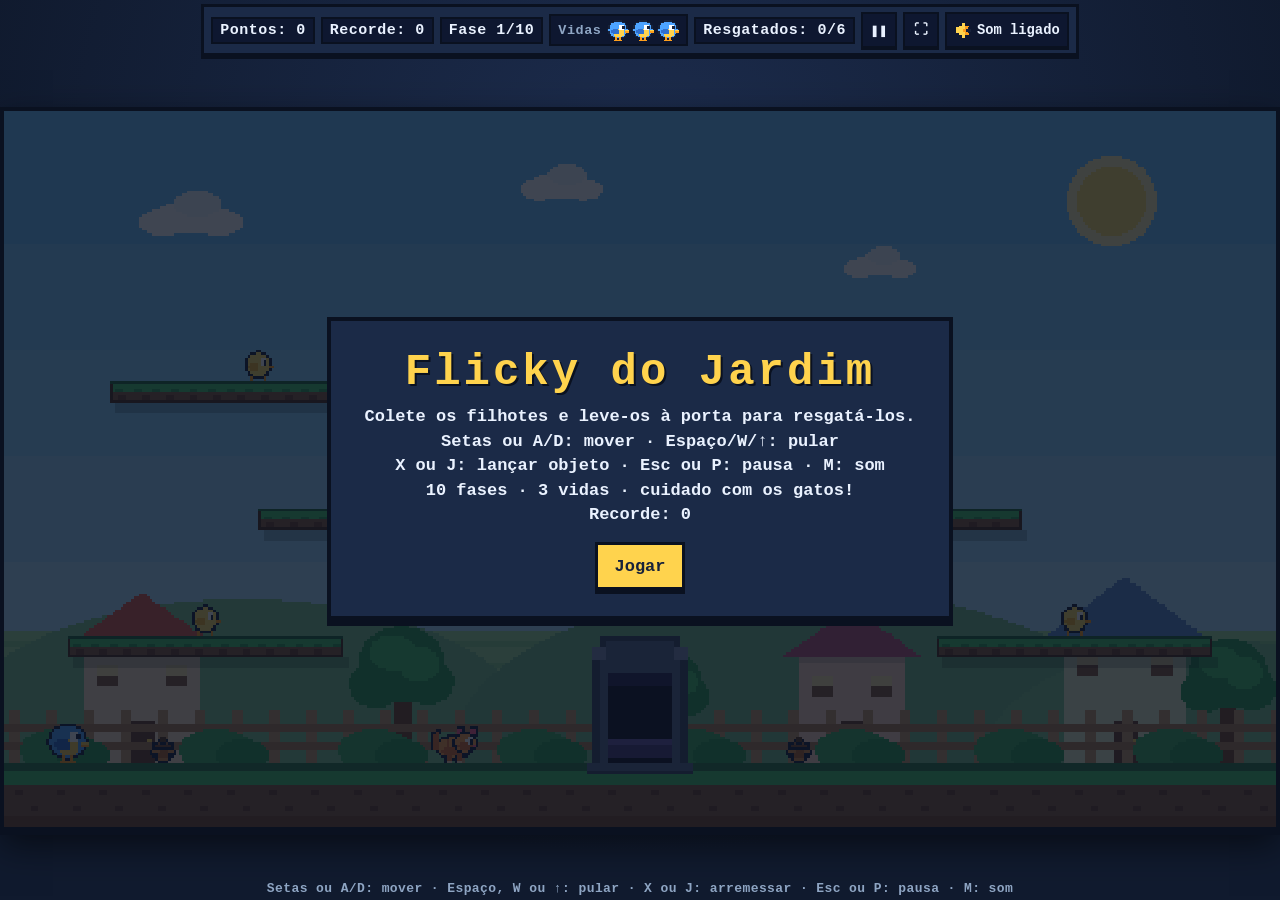
<file: index.html>
<!DOCTYPE html>
<html lang="pt-BR">
<head>
  <meta charset="utf-8">
  <meta name="viewport" content="width=device-width, initial-scale=1, viewport-fit=cover">
  <meta name="theme-color" content="#101a2e">
  <meta name="apple-mobile-web-app-capable" content="yes">
  <meta name="mobile-web-app-capable" content="yes">
  <title>Flicky do Jardim</title>
  <link rel="stylesheet" href="style.css">
</head>
<body>
  <header id="hud">
    <div id="score" class="hud-box">Pontos: 0</div>
    <div id="record" class="hud-box">Recorde: 0</div>
    <div id="phase" class="hud-box">Fase 1/10</div>
    <div class="hud-box lives">
      <span class="hud-label">Vidas</span>
      <span class="life-icons">
        <img id="life0" alt="vida" draggable="false">
        <img id="life1" alt="vida" draggable="false">
        <img id="life2" alt="vida" draggable="false">
      </span>
    </div>
    <div id="rescued" class="hud-box">Resgatados: 0/6</div>
    <div class="hud-actions">
      <button id="btnPause" class="hbtn" type="button" title="Pausar" aria-label="Pausar">&#10074;&#10074;</button>
      <button id="btnFull" class="hbtn hidden" type="button" title="Tela cheia" aria-label="Tela cheia">&#9974;</button>
      <button id="btnMute" class="hbtn" type="button" title="Desativar som" aria-label="Desativar som">
        <img id="muteIcon" alt="" draggable="false">
        <span id="muteLabel">Som ligado</span>
      </button>
    </div>
  </header>

  <div id="mid">
    <div id="stage">
      <canvas id="game" width="480" height="270"></canvas>

      <div id="overlay" class="hidden">
        <div class="panel">
          <h1 id="ovTitle">Pausa</h1>
          <p id="ovText"></p>
          <div class="panel-buttons">
            <button id="ovBtn1" type="button">Continuar</button>
            <button id="ovBtn2" type="button">Reiniciar</button>
          </div>
        </div>
      </div>
    </div>

    <div id="touch" class="touch-controls">
      <div class="pad pad-left">
        <button id="btnLeft" class="tbtn" type="button" aria-label="Mover para a esquerda">&#9664;</button>
        <button id="btnRight" class="tbtn" type="button" aria-label="Mover para a direita">&#9654;</button>
      </div>
      <div class="pad pad-right">
        <button id="btnThrow" class="tbtn tbtn-throw" type="button" aria-label="Lançar objeto">&#10148;</button>
        <button id="btnJump" class="tbtn" type="button" aria-label="Pular">&#9650;</button>
      </div>
    </div>
  </div>

  <p id="hint">
    Setas ou A/D: mover &middot; Espa&ccedil;o, W ou &uarr;: pular &middot; X ou J: arremessar
    &middot; Esc ou P: pausa &middot; M: som
  </p>

  <script src="js/sprites.js"></script>
  <script src="js/audio.js"></script>
  <script src="js/levels.js"></script>
  <script src="js/level.js"></script>
  <script src="js/game.js"></script>
</body>
</html>
</file>
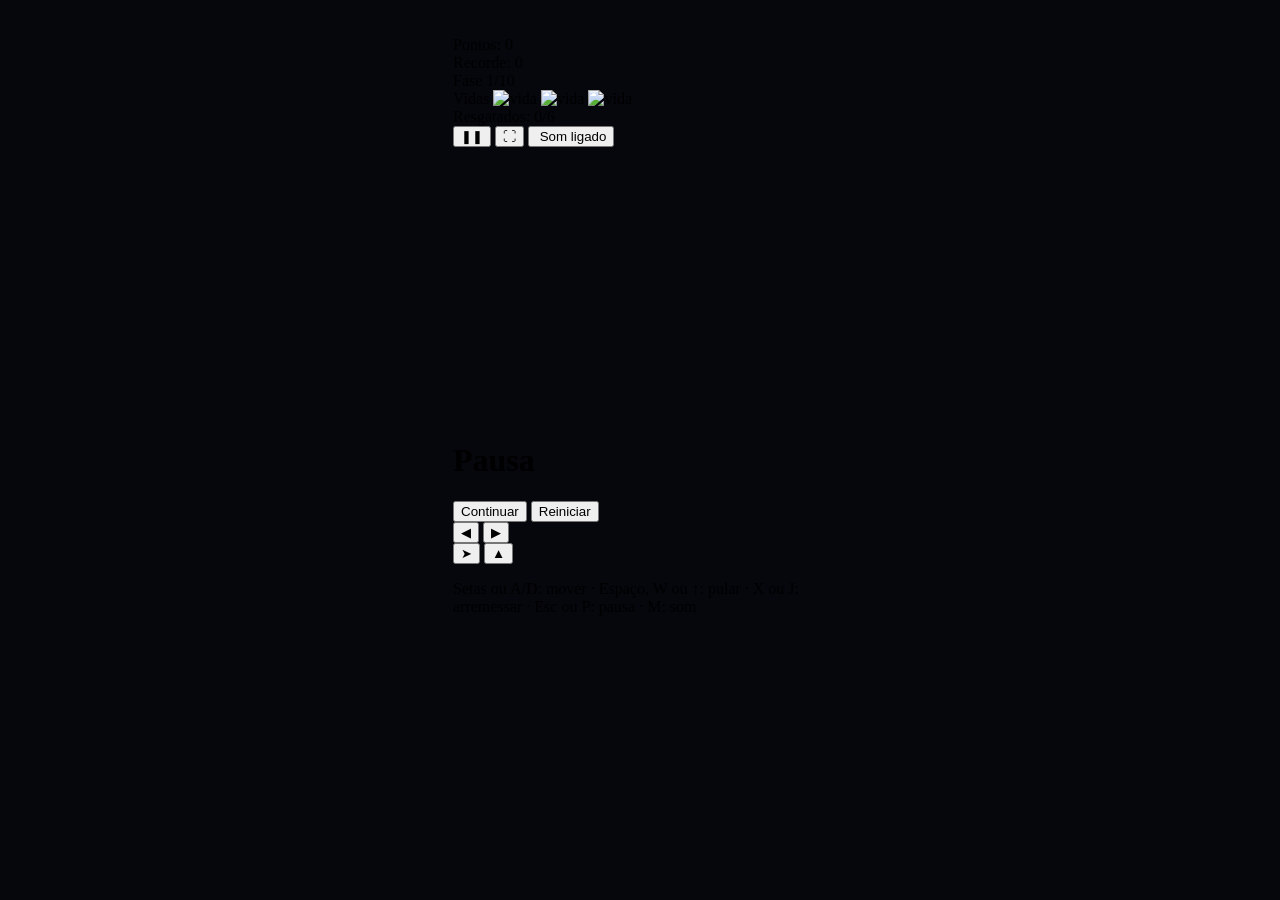
<file: tests/out/frame.html>
<!DOCTYPE html><html><head><meta charset="utf-8"><title>frame</title><style>html,body{margin:0;padding:0;background:#05070d;height:100%;overflow:hidden;display:flex;align-items:center;justify-content:center}iframe{border:0;display:block}</style></head><body><script>var q = new URLSearchParams(location.search);var f = document.createElement('iframe');f.src = q.get('src') || 'preview.html';f.width = (q.get('w') || 390) + 'px';f.height = (q.get('h') || 844) + 'px';document.body.appendChild(f);</script></body></html>
</file>
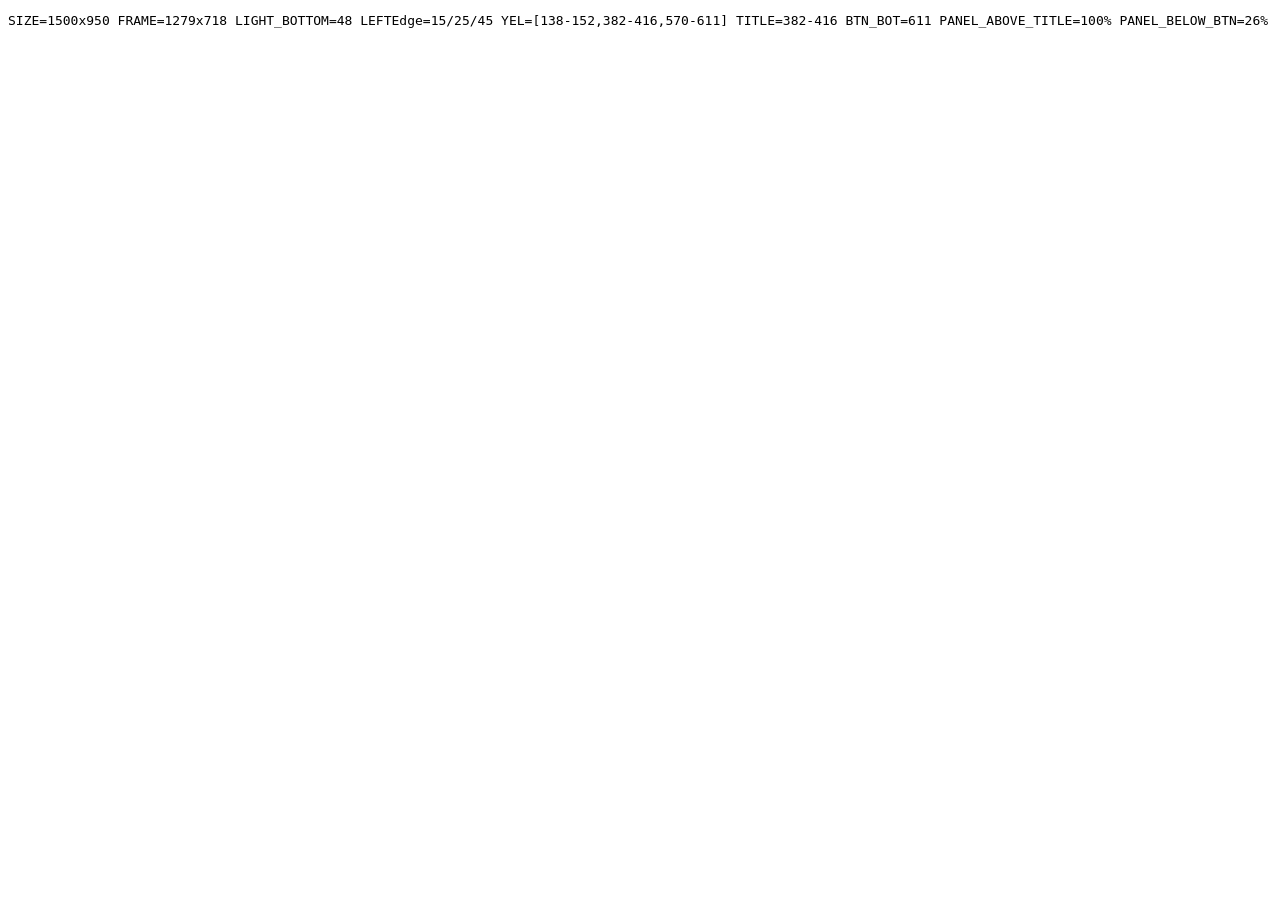
<file: tests/out/imgprobe.html>
<!DOCTYPE html><html><head><meta charset="utf-8"><title>t</title></head><body>
<pre id="r">...</pre>
<script>
/* Sonda objetiva de capturas: frame, hint, trilhas laterais e recorte do painel.
   Uso: imgprobe.html?f=layout-vertical.png  (Chrome com --allow-file-access-from-files) */
var name = (location.search.split('f=')[1] || 'layout-desktop.png');
var img = new Image();
img.onload = function () {
  var c = document.createElement('canvas');
  c.width = img.width; c.height = img.height;
  var x = c.getContext('2d');
  x.drawImage(img, 0, 0);
  var d = x.getImageData(0, 0, img.width, img.height).data;
  function at(xx, yy) { var i = (yy * img.width + xx) * 4; return [d[i], d[i+1], d[i+2]]; }
  function isPanel(p) { return Math.abs(p[0]-27)<8 && Math.abs(p[1]-42)<8 && Math.abs(p[2]-71)<8; }
  function isYellow(p) { return p[0]>215 && p[1]>180 && p[1]<235 && p[2]<130; }

  /* bbox do conteúdo (não é o fundo #05070d do frame.html) */
  var minX=img.width, minY=img.height, maxX=0, maxY=0;
  for (var yy=0; yy<img.height; yy+=3) for (var xx=0; xx<img.width; xx+=3) {
    var p = at(xx, yy);
    if (!(Math.abs(p[0]-5)<6 && Math.abs(p[1]-7)<6 && Math.abs(p[2]-13)<6)) {
      if (xx<minX) minX=xx; if (xx>maxX) maxX=xx;
      if (yy<minY) minY=yy; if (yy>maxY) maxY=yy;
    }
  }

  /* hint de teclado na base (só no desktop) + cor 30px à esquerda (pad lateral?) */
  var lightBottom = 0;
  for (var y2=maxY-26; y2<=maxY-4; y2+=2)
    for (var x2=minX+10; x2<maxX-10; x2+=3) {
      var q = at(x2, y2);
      if (q[0]>90 && q[1]>110 && q[2]>140) lightBottom++;
    }
  var leftEdge = at(minX+30, maxY-60);

  /* faixas amarelas verticais em toda a largura (HUD, título, botão — nessa ordem) */
  var runs = [], inRun = false, rStart = 0;
  for (var y3=minY; y3<=maxY; y3++) {
    var found = false;
    for (var x3=minX; x3<=maxX; x3+=2) {
      if (isYellow(at(x3, y3))) { found = true; break; }
    }
    if (found && !inRun) { inRun = true; rStart = y3; }
    else if (!found && inRun) { inRun = false; runs.push([rStart, y3-1]); }
  }
  if (inRun) runs.push([rStart, maxY]);

  /* acima da penúltima faixa (título) e abaixo da última (botão): é cor de painel?
     ≥60% = padding visível = NÃO recortado; ~0 = encostado na borda = RECORTADO */
  function panelRatio(yA, yB, halfW) {
    var tot = 0, ok = 0;
    for (var yy2=yA; yy2<=yB; yy2++) {
      if (yy2 < minY || yy2 > maxY) continue;
      for (var xx2=Math.max(minX, Math.floor((minX+maxX)/2 - halfW));
           xx2<=Math.min(maxX, Math.floor((minX+maxX)/2 + halfW)); xx2++) {
        tot++; if (isPanel(at(xx2, yy2))) ok++;
      }
    }
    return tot ? Math.round(100 * ok / tot) : -1;
  }
  var titleTop = runs.length >= 2 ? runs[runs.length-2][0] : -1;
  var titleBot = runs.length >= 2 ? runs[runs.length-2][1] : -1;
  var btnBot   = runs.length >= 1 ? runs[runs.length-1][1] : -1;
  var aboveTitle = titleTop >= 0 ? panelRatio(titleTop-6, titleTop-1, 100) : -1;
  var belowBtn   = btnBot >= 0 ? panelRatio(btnBot+1, btnBot+6, 60) : -1;

  document.getElementById('r').textContent =
    'SIZE=' + img.width + 'x' + img.height +
    ' FRAME=' + (maxX-minX+1) + 'x' + (maxY-minY+1) +
    ' LIGHT_BOTTOM=' + lightBottom +
    ' LEFTEdge=' + leftEdge.join('/') +
    ' YEL=[' + runs.map(function(r){ return r[0] + '-' + r[1]; }).join(',') + ']' +
    ' TITLE=' + titleTop + '-' + titleBot +
    ' BTN_BOT=' + btnBot +
    ' PANEL_ABOVE_TITLE=' + aboveTitle + '%' +
    ' PANEL_BELOW_BTN=' + belowBtn + '%';
};
img.src = name;
</script></body></html>
</file>
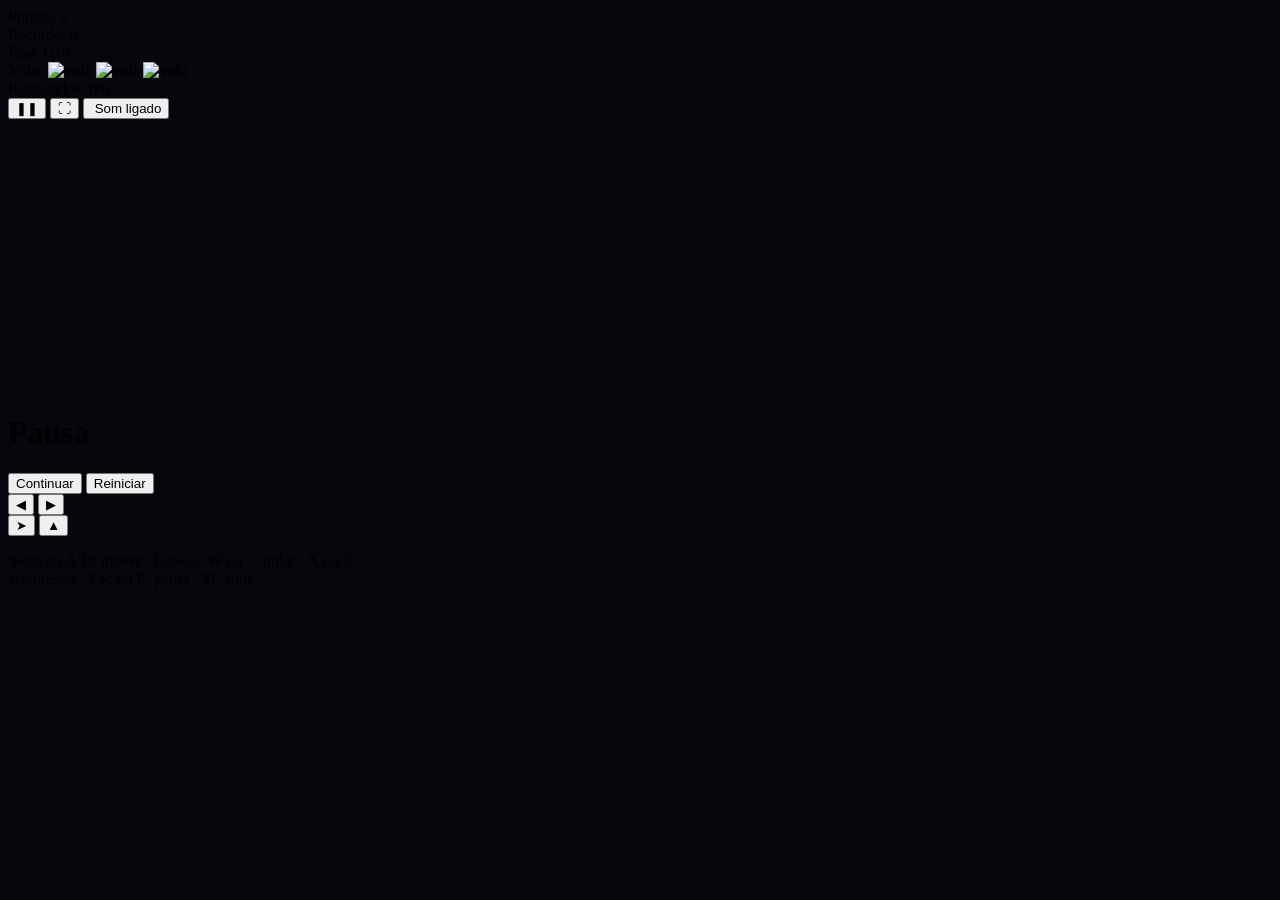
<file: tests/out/measure.html>
<!DOCTYPE html>
<html lang="pt-BR"><head><meta charset="utf-8"><title>measure</title>
<style>html,body{margin:0;padding:0;background:#05070d;overflow:hidden}
iframe{border:0;display:block}pre{display:none}</style></head>
<body><pre id="out">RESULT:{"ok":false,"err":"sem execucao"}</pre>
<script>
var q = new URLSearchParams(location.search);
var W = +(q.get('w') || 390), H = +(q.get('h') || 844);
var f = document.createElement('iframe');
f.src = q.get('src') || 'preview.html';
f.width = W + 'px'; f.height = H + 'px';
document.body.appendChild(f);

function n(v) { return Math.round(v * 100) / 100; }
function rect(r) { return r ? { x: n(r.x), y: n(r.y), w: n(r.width), h: n(r.height) } : null; }
function hit(a, b) {
  if (!a || !b) return false;
  return a.x < b.x + b.w && a.x + a.w > b.x && a.y < b.y + b.h && a.y + a.h > b.y;
}
function emit(obj) {
  document.getElementById('out').textContent = 'RESULT:' + JSON.stringify(obj);
}
function measure() {
  var out = { ok: false };
  try {
    var w = f.contentWindow, d = f.contentDocument;
    if (!w || !d) { out.err = 'sem acesso ao iframe'; return out; }
    var g = function (id) { return d.getElementById(id); };
    var r = function (el) { return el ? rect(el.getBoundingClientRect()) : null; };
    var stage = r(g('stage')), hud = r(g('hud')), mid = r(g('mid')), hint = r(g('hint'));
    var bl = r(g('btnLeft')), br = r(g('btnRight')), bt = r(g('btnThrow')), bj = r(g('btnJump'));
    var nodeL = g('btnLeft'), nodeR = g('btnThrow');
    var padL = nodeL && nodeL.parentNode, padR = nodeR && nodeR.parentNode;
    var cs = function (el, p) {
      try { return el ? w.getComputedStyle(el)[p] : ''; } catch (e) { return ''; }
    };
    var canvas = g('game');
    out = {
      ok: true,
      vw: w.innerWidth, vh: w.innerHeight, dpr: w.devicePixelRatio,
      touch: d.body.classList.contains('has-touch'),
      mode: (g('mid').className || '(nenhuma)'),
      bodyPad: cs(d.body, 'paddingLeft') + ' ' + cs(d.body, 'paddingTop'),
      hud: hud, mid: mid, stage: stage, hint: hint,
      hintDisplay: cs(g('hint'), 'display'),
      btn: { left: bl, right: br, throw: bt, jump: bj },
      btnSize: bl ? bl.w : 0,
      padDirL: cs(padL, 'flexDirection'), padWrapL: cs(padL, 'flexWrap'),
      padDirR: cs(padR, 'flexDirection'),
      moveSideBySide: !!(bl && br && bl.x + bl.w <= br.x + 0.5),
      actionSideBySide: !!(bt && bj && bt.x + bt.w <= bj.x + 0.5),
      moveSameRow: !!(bl && br && Math.abs(bl.y - br.y) < 1),
      overlapControls: hit(stage, bl) || hit(stage, br) || hit(stage, bt) || hit(stage, bj),
      overlapHud: hit(stage, hud),
      gapHudStage: (hud && stage) ? n(stage.y - (hud.y + hud.h)) : null,
      gapStageCtrl: (stage && bl) ? n(bl.y - (stage.y + stage.h)) : null,
      gapPair: (bl && br) ? n(br.x - (bl.x + bl.w)) : null,
      scale: stage ? n(stage.w / 480) : 0,
      panel: r(g('overlay')),
      panelBox: r(d.querySelector('#overlay .panel')),
      panelScroll: (function () {
        var p = d.querySelector('#overlay .panel p');
        if (!p) return null;
        return { txt: p.scrollHeight, box: p.clientHeight, corte: p.scrollHeight - p.clientHeight };
      })(),
      freeBelow: null
    };
    if (stage && mid) out.freeBelow = n((mid.y + mid.h) - (stage.y + stage.h));
  } catch (e) {
    out.err = String((e && e.message) || e);
  }
  return out;
}
var tries = 0;
function run() {
  tries++;
  try {
    var w = f.contentWindow;
    if (w && w.document && w.document.readyState === 'complete' && w.Flicky) {
      setTimeout(function () { emit(measure()); }, 450);
      return;
    }
  } catch (e) { /* ainda carregando */ }
  if (tries < 80) setTimeout(run, 80);
  else emit({ ok: false, err: 'timeout (Flicky indisponível)' });
}
f.addEventListener('load', function () { setTimeout(run, 60); });
setTimeout(run, 200);
</script>
</body></html>
</file>
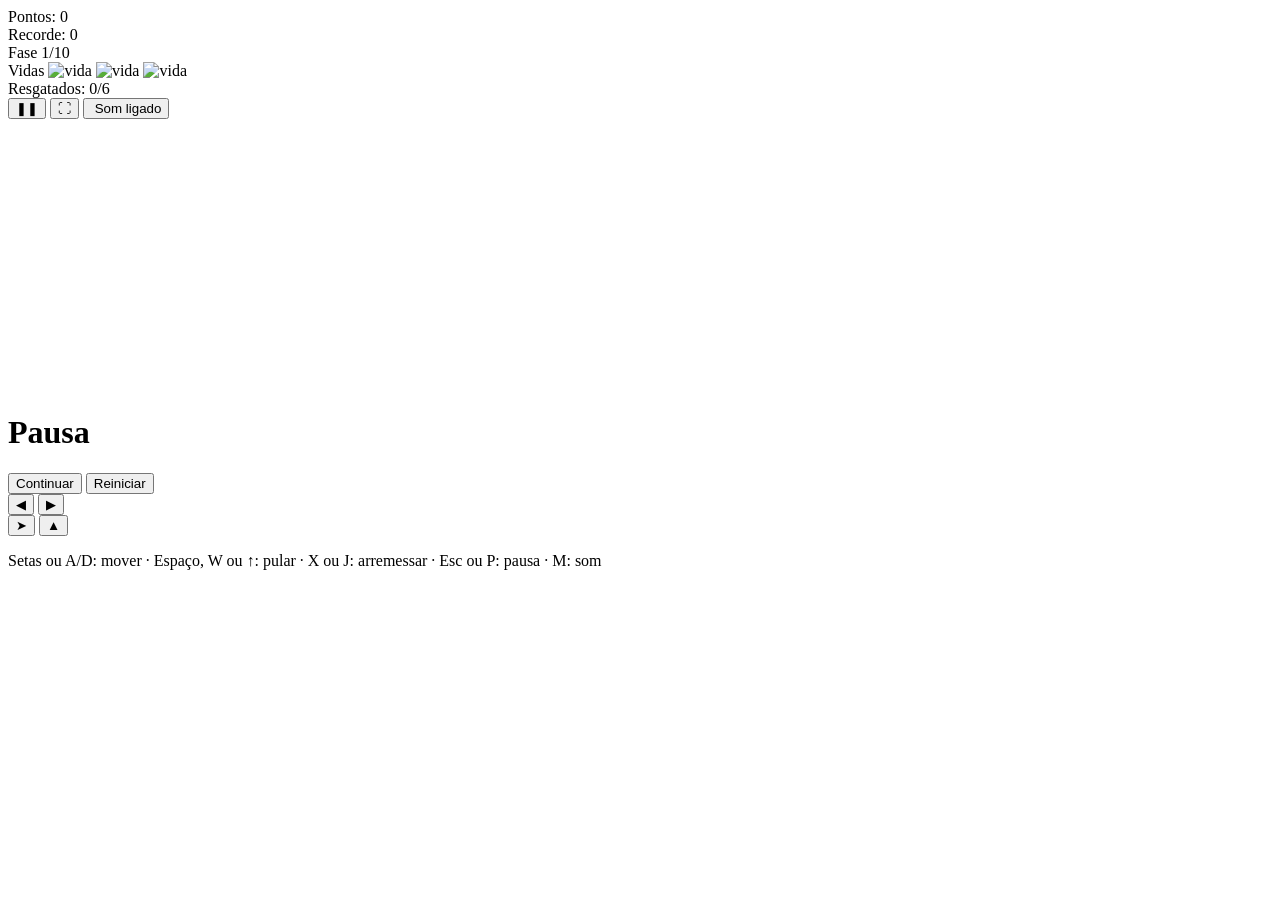
<file: tests/out/preview-desktop.html>
<!DOCTYPE html>
<html lang="pt-BR">
<head>
  <base href="file:///C:/Users/User/.gemini/antigravity/scratch/Jogos/jogo-flicky/">
  <meta charset="utf-8">
  <meta name="viewport" content="width=device-width, initial-scale=1, viewport-fit=cover">
  <meta name="theme-color" content="#101a2e">
  <meta name="apple-mobile-web-app-capable" content="yes">
  <meta name="mobile-web-app-capable" content="yes">
  <title>Flicky do Jardim</title>
  <link rel="stylesheet" href="style.css">
</head>
<body>
  <header id="hud">
    <div id="score" class="hud-box">Pontos: 0</div>
    <div id="record" class="hud-box">Recorde: 0</div>
    <div id="phase" class="hud-box">Fase 1/10</div>
    <div class="hud-box lives">
      <span class="hud-label">Vidas</span>
      <span class="life-icons">
        <img id="life0" alt="vida" draggable="false">
        <img id="life1" alt="vida" draggable="false">
        <img id="life2" alt="vida" draggable="false">
      </span>
    </div>
    <div id="rescued" class="hud-box">Resgatados: 0/6</div>
    <div class="hud-actions">
      <button id="btnPause" class="hbtn" type="button" title="Pausar" aria-label="Pausar">&#10074;&#10074;</button>
      <button id="btnFull" class="hbtn hidden" type="button" title="Tela cheia" aria-label="Tela cheia">&#9974;</button>
      <button id="btnMute" class="hbtn" type="button" title="Desativar som" aria-label="Desativar som">
        <img id="muteIcon" alt="" draggable="false">
        <span id="muteLabel">Som ligado</span>
      </button>
    </div>
  </header>

  <div id="mid">
    <div id="stage">
      <canvas id="game" width="480" height="270"></canvas>

      <div id="overlay" class="hidden">
        <div class="panel">
          <h1 id="ovTitle">Pausa</h1>
          <p id="ovText"></p>
          <div class="panel-buttons">
            <button id="ovBtn1" type="button">Continuar</button>
            <button id="ovBtn2" type="button">Reiniciar</button>
          </div>
        </div>
      </div>
    </div>

    <div id="touch" class="touch-controls">
      <div class="pad pad-left">
        <button id="btnLeft" class="tbtn" type="button" aria-label="Mover para a esquerda">&#9664;</button>
        <button id="btnRight" class="tbtn" type="button" aria-label="Mover para a direita">&#9654;</button>
      </div>
      <div class="pad pad-right">
        <button id="btnThrow" class="tbtn tbtn-throw" type="button" aria-label="Lançar objeto">&#10148;</button>
        <button id="btnJump" class="tbtn" type="button" aria-label="Pular">&#9650;</button>
      </div>
    </div>
  </div>

  <p id="hint">
    Setas ou A/D: mover &middot; Espa&ccedil;o, W ou &uarr;: pular &middot; X ou J: arremessar
    &middot; Esc ou P: pausa &middot; M: som
  </p>

  <script src="js/sprites.js"></script>
  <script src="js/audio.js"></script>
  <script src="js/levels.js"></script>
  <script src="js/level.js"></script>
  <script src="js/game.js"></script>
</body>
</html>
</file>
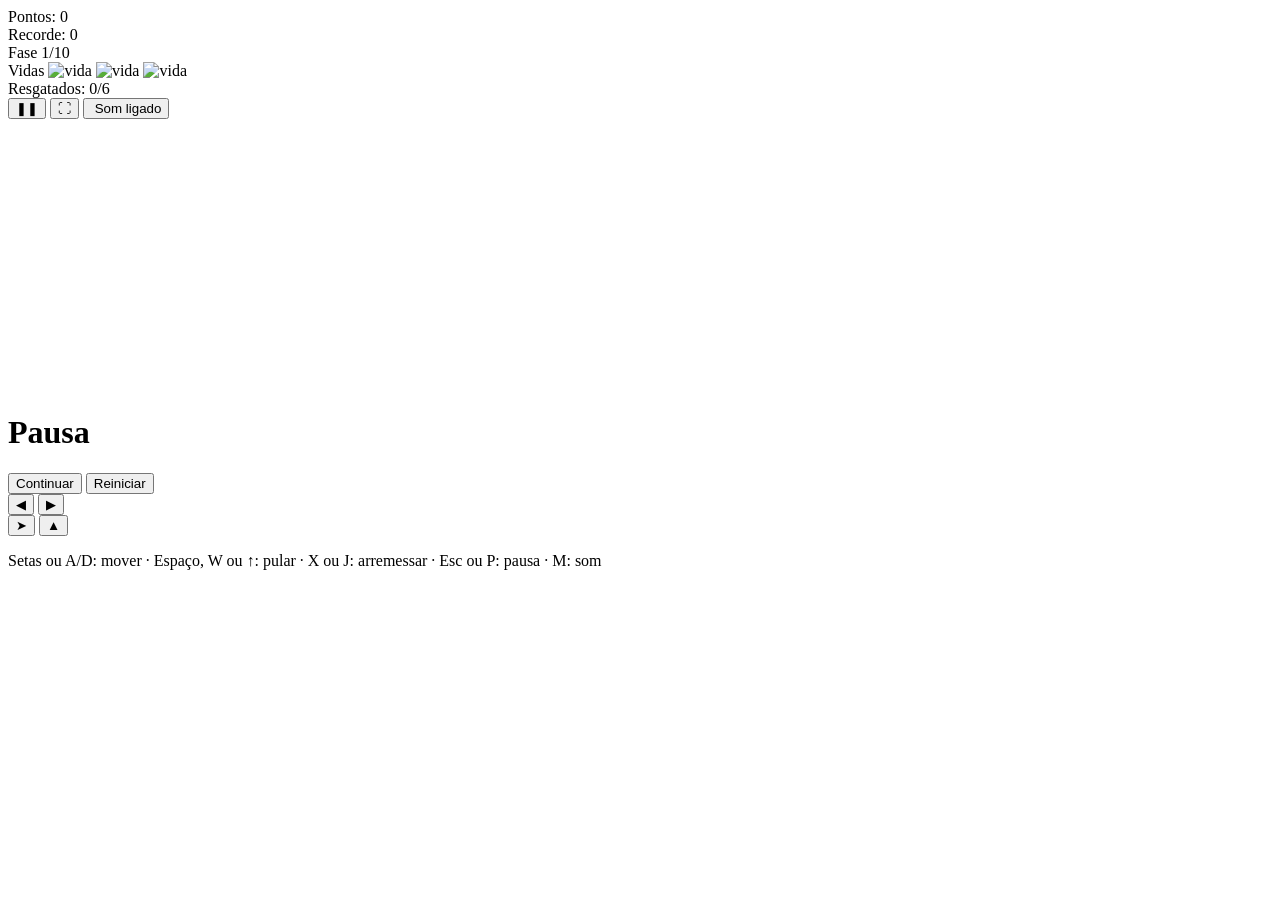
<file: tests/out/preview.html>
<!DOCTYPE html>
<html lang="pt-BR">
<head>
  <base href="file:///C:/Users/User/.gemini/antigravity/scratch/Jogos/jogo-flicky/">
  <meta charset="utf-8">
  <meta name="viewport" content="width=device-width, initial-scale=1, viewport-fit=cover">
  <meta name="theme-color" content="#101a2e">
  <meta name="apple-mobile-web-app-capable" content="yes">
  <meta name="mobile-web-app-capable" content="yes">
  <title>Flicky do Jardim</title>
  <link rel="stylesheet" href="style.css">
  <script>window.matchMedia = function () { return { matches: true }; };</script>
</head>
<body>
  <header id="hud">
    <div id="score" class="hud-box">Pontos: 0</div>
    <div id="record" class="hud-box">Recorde: 0</div>
    <div id="phase" class="hud-box">Fase 1/10</div>
    <div class="hud-box lives">
      <span class="hud-label">Vidas</span>
      <span class="life-icons">
        <img id="life0" alt="vida" draggable="false">
        <img id="life1" alt="vida" draggable="false">
        <img id="life2" alt="vida" draggable="false">
      </span>
    </div>
    <div id="rescued" class="hud-box">Resgatados: 0/6</div>
    <div class="hud-actions">
      <button id="btnPause" class="hbtn" type="button" title="Pausar" aria-label="Pausar">&#10074;&#10074;</button>
      <button id="btnFull" class="hbtn hidden" type="button" title="Tela cheia" aria-label="Tela cheia">&#9974;</button>
      <button id="btnMute" class="hbtn" type="button" title="Desativar som" aria-label="Desativar som">
        <img id="muteIcon" alt="" draggable="false">
        <span id="muteLabel">Som ligado</span>
      </button>
    </div>
  </header>

  <div id="mid">
    <div id="stage">
      <canvas id="game" width="480" height="270"></canvas>

      <div id="overlay" class="hidden">
        <div class="panel">
          <h1 id="ovTitle">Pausa</h1>
          <p id="ovText"></p>
          <div class="panel-buttons">
            <button id="ovBtn1" type="button">Continuar</button>
            <button id="ovBtn2" type="button">Reiniciar</button>
          </div>
        </div>
      </div>
    </div>

    <div id="touch" class="touch-controls">
      <div class="pad pad-left">
        <button id="btnLeft" class="tbtn" type="button" aria-label="Mover para a esquerda">&#9664;</button>
        <button id="btnRight" class="tbtn" type="button" aria-label="Mover para a direita">&#9654;</button>
      </div>
      <div class="pad pad-right">
        <button id="btnThrow" class="tbtn tbtn-throw" type="button" aria-label="Lançar objeto">&#10148;</button>
        <button id="btnJump" class="tbtn" type="button" aria-label="Pular">&#9650;</button>
      </div>
    </div>
  </div>

  <p id="hint">
    Setas ou A/D: mover &middot; Espa&ccedil;o, W ou &uarr;: pular &middot; X ou J: arremessar
    &middot; Esc ou P: pausa &middot; M: som
  </p>

  <script src="js/sprites.js"></script>
  <script src="js/audio.js"></script>
  <script src="js/levels.js"></script>
  <script src="js/level.js"></script>
  <script src="js/game.js"></script>
</body>
</html>
</file>
<file: style.css>
/* Flicky do Jardim — layout responsivo (desktop + celular) e visual pixel art

   Estrutura: #hud (painel) → #mid (arena + controles) → #hint
   - Retrato: painel COMPACTO no topo, arena usando a LARGURA TODA,
              controles logo abaixo; vazio residual só no fim (dica de rotação)
   - Paisagem: faixa fina no topo, arena central e pares de controles nos
              cantos inferiores (esquerda/direita juntos à esquerda,
              arremesso/salto juntos à direita) — depoisais (#mid.mid-sides)
              ou em faixa inferior (#mid), sempre a que der a MAIOR arena
   - NENHUMA regra empilha botões: .pad é sempre flex-direction: row e
      flex-wrap: nowrap (a única regra que empilhava foi removida nesta iteração)
   - O tamanho do #stage é calculado no JS: escala = min(largDisp/480, altDisp/270);
      a resolução interna do canvas é separada (visual × dpr com teto DPR_CAP)
   - Resolução lógica do jogo: 480×270 (nunca distorcida — aspect-ratio 16/9)
   - Áreas seguras (notch / barra de gestos) via env(safe-area-inset-*)          */
:root {
  --bg: #101a2e;
  --panel: #1b2a47;
  --ink: #0a1120;
  --accent: #ffd34d;
  --text: #eaf2ff;
  --dim: #8fa6c4;
  --gap: 0px;      /* espaçamento do GRID (arena × controles) — 4px no toque */
  --pair: 6px;     /* espaço entre os DOIS botões de um mesmo par */
  --btn: 60px;     /* tamanho dos botões de toque (calibrado por orientação) */
}

* { box-sizing: border-box; }

html {
  height: 100%;
  overflow: hidden;
}

body {
  height: 100%;
  margin: 0;
  padding: 4px 0;                     /* laterais SEM preenchimento: a arena usa a largura toda */
  display: flex;
  flex-direction: column;
  align-items: center;
  justify-content: flex-start;        /* empilha de cima: sem centralização em área grande */
  gap: 4px;                           /* painel encostado na arena (era 6px) */
  overflow: hidden;
  background: radial-gradient(circle at 50% 20%, #1c2c4d 0%, #101a2e 70%);
  color: var(--text);
  font-family: "Courier New", ui-monospace, monospace;
  font-weight: bold;
  overscroll-behavior: none;          /* sem puxar-para-atualizar */
  user-select: none;
  -webkit-user-select: none;
  -webkit-tap-highlight-color: transparent;
}

@supports (height: 100dvh) {
  body { height: 100dvh; }            /* acompanha a barra do navegador */
}

.hidden { display: none !important; }

/* ---------------- HUD (painel de informações) ---------------- */
#hud {
  flex: 0 0 auto;
  display: flex;
  align-items: center;
  flex-wrap: wrap;
  gap: 6px;
  width: max-content;
  max-width: 100%;
  padding: 5px 7px;
  background: var(--panel);
  border: 3px solid var(--ink);
  box-shadow: 0 3px 0 var(--ink);
  font-size: clamp(10px, 2.6vw, 15px);
  letter-spacing: 0.5px;
}

.hud-box {
  background: #0e1730;
  border: 2px solid var(--ink);
  padding: 3px 7px;
  white-space: nowrap;
}

.hud-box.lives { display: flex; align-items: center; gap: 6px; }
.hud-label { color: var(--dim); font-size: 0.9em; }
.life-icons { display: inline-flex; gap: 3px; }
.life-icons img {
  width: clamp(16px, 3.4vw, 22px);
  height: clamp(16px, 3.4vw, 22px);
  image-rendering: pixelated;
  pointer-events: none;
}

.hud-actions {
  display: flex;
  align-items: center;
  gap: 6px;
  margin-left: auto;
}

/* botões do HUD: pausa, tela cheia (opcional) e som */
.hbtn {
  display: flex;
  align-items: center;
  justify-content: center;
  gap: 5px;
  min-width: 36px;
  min-height: 36px;
  padding: 4px 7px;
  background: #0e1730;
  color: var(--text);
  border: 2px solid var(--ink);
  box-shadow: 0 2px 0 var(--ink);
  font: inherit;
  font-size: 0.92em;
  cursor: pointer;
  touch-action: none;
  -webkit-user-select: none;
  -webkit-touch-callout: none;
}
.hbtn:hover { background: #16224a; }
.hbtn:active { transform: translateY(2px); box-shadow: none; }
.hbtn img {
  width: clamp(14px, 3vw, 18px);
  height: clamp(14px, 3vw, 18px);
  image-rendering: pixelated;
  pointer-events: none;
}

/* ---------------- área central: arena + controles ---------------- */
#mid {
  flex: 1 1 auto;
  min-height: 0;
  width: 100%;
  display: grid;
  grid-template-areas:
    "stage stage"
    "padl  padr";
  grid-template-columns: 1fr 1fr;
  grid-template-rows: auto auto;      /* linhas no tamanho do conteúdo (sem 1fr vazio) */
  gap: var(--gap);
  align-content: center;              /* desktop: centralizado como antes */
  justify-items: center;
  align-items: center;
  container-type: size;               /* permite 100cqw/100cqh nos filhos */
}

/* toque: tudo encostado — vazio residual só no fim da área */
body.has-touch #mid { align-content: start; }

/* paisagem com controles nos cantos inferiores (escolhido quando dá a maior arena).
   Cada trilha lateral é `auto` = largura do PAR inteiro (2 botões lado a lado);
   os botões ficam encostados na base, junto ao polegar. */
#mid.mid-sides {
  grid-template-areas: "padl stage padr";
  grid-template-columns: auto minmax(0, 1fr) auto;
  grid-template-rows: auto;
}
#mid.mid-sides .pad { align-self: end; }

#stage {
  grid-area: stage;
  justify-self: center;
  position: relative;
  box-sizing: content-box;            /* proporção exata NO conteúdo (canvas) */
  aspect-ratio: 16 / 9;
  /* pré-dimensionamento; o JS sobrescreve com o cálculo exato min(larg/480, alt/270) */
  width: min(calc(100% - 8px), calc((100vh - 96px) * 16 / 9));
  background: #6ec6ff;
  border: 4px solid var(--ink);
  box-shadow: 0 4px 0 var(--ink), 0 14px 34px rgba(0, 0, 0, 0.55);
  overflow: hidden;
}

#game {
  display: block;
  width: 100%;
  height: 100%;
  image-rendering: pixelated;
  image-rendering: crisp-edges;
  touch-action: none;                 /* gestos não interrompem a partida */
  -webkit-user-select: none;
  user-select: none;
  -webkit-touch-callout: none;
}

/* unidades de contêiner: encaixe exato entre HUD/controles e a arena */
@supports (width: 1cqw) {
  #stage { width: min(calc(100% - 8px), calc(100cqh * 16 / 9)); }
}

/* ---------------- controles de toque ---------------- */
.touch-controls { display: none; }

/* Cada par: SEMPRE lado a lado (esquerda→direita, arremesso→salto).
   flex-direction: row + flex-wrap: nowrap — não existe regra que empilhe. */
.pad {
  display: flex;
  flex-direction: row;
  flex-wrap: nowrap;
  align-items: center;
  gap: var(--pair);
}
.pad-left  { grid-area: padl; justify-self: start; }
.pad-right { grid-area: padr; justify-self: end; }

.tbtn {
  width: var(--btn);
  height: var(--btn);
  min-width: 48px;                    /* alvo de toque mínimo (Fitts) */
  min-height: 48px;
  border-radius: 14px;
  border: 3px solid var(--ink);
  background: rgba(255, 255, 255, 0.26);
  color: #ffffff;
  font-size: calc(var(--btn) * 0.45);
  line-height: 1;
  cursor: pointer;
  touch-action: none;                 /* sem gestos do navegador no botão */
  user-select: none;
  -webkit-user-select: none;
  -webkit-touch-callout: none;
  -webkit-user-drag: none;
  box-shadow: 0 3px 0 var(--ink);
}
/* resposta visual enquanto pressionado (funciona também via ponteiro capturado) */
.tbtn.pressed,
.tbtn:active {
  background: rgba(255, 211, 77, 0.85);
  color: #17223b;
  transform: translateY(3px);
  box-shadow: none;
}
/* arremesso: cor distinta para diferenciar do salto (Von Restorff) */
.tbtn-throw { background: rgba(255, 159, 28, 0.42); }
.tbtn-throw.pressed,
.tbtn-throw:active {
  background: rgba(255, 159, 28, 0.95);
  color: #17223b;
}

/* ---------------- modo celular: controles visíveis e layout por orientação ---------------- */
body.has-touch .touch-controls { display: contents; }

/* interface por toque: HUD compacto (1–2 linhas), ação em 44×44 */
body.has-touch .hbtn {
  min-width: 44px;
  min-height: 44px;
  padding: 2px 4px;
}
body.has-touch #muteLabel { display: none; }
body.has-touch #record { display: none; }        /* recorde fica no menu/pausa */
body.has-touch .hud-label { display: none; }     /* só os ícones de vida */
body.has-touch #hud {
  width: 100%;                      /* faixa de topo sem sobras laterais */
  gap: 4px;
  padding: 2px 4px;                 /* 44 (botão) + 4 + 4 = 52px de faixa */
  border-width: 2px;
  box-shadow: 0 2px 0 var(--ink);
  font-size: clamp(9px, 2.7vw, 13px);
}
body.has-touch .hud-box { border-width: 1px; padding: 2px 5px; }
body.has-touch .hud-actions { gap: 4px; }

/* RETRATO (e base do toque): painel imediatamente acima, arena usando a largura
   toda e controles imediatamente abaixo. Botões entre 56 e 68px CSS. */
body.has-touch {
  --btn: clamp(56px, 16vw, 68px);
  --gap: 4px;                       /* espaço arena × controles (grid) */
}
/* moldura fina no toque (2px/lado): recupera 4px de arena em cada eixo.
   O JS usa o mesmo valor (STAGE_BORDER_TOUCH = 4) no cálculo da escala. */
body.has-touch #stage {
  border-width: 2px;
  /* pré-dimensionamento; o JS sobrescreve com o cálculo exato */
  width: min(calc(100% - 4px), calc((100vh - var(--btn) - var(--gap) - 110px) * 16 / 9));
}
@supports (width: 1cqw) {
  body.has-touch #stage {
    width: min(calc(100% - 4px), calc((100cqh - var(--btn) - var(--gap)) * 16 / 9));
  }
}

/* PAISAGEM: faixa fina no topo, arena central, pares de controles junto aos
   polegares. Botões entre 56–68px conforme a altura; dica de rotação não faz
   sentido. A disposição (cantos laterais × faixa inferior) é escolhida pelo JS
   sempre pela que der a MAIOR arena — nenhuma delas empilha os botões. */
@media (orientation: landscape) {
  body.has-touch { --btn: clamp(56px, 13vh, 68px); }
  body.has-touch #hint { display: none; }
  /* aproximação pré-JS para o modo lateral (dois pares de 2 botões + folgas);
     o JS sobrescreve com o cálculo exato */
  @supports (width: 1cqw) {
    body.has-touch #stage {
      width: min(calc(100% - 4px - 4 * var(--btn) - 2 * var(--pair) - 8px),
                 calc(100cqh * 16 / 9));
    }
  }
}

/* ---------------- overlays (menu, pausa, conclusão, game over, vitória) ---------------- */
#overlay {
  position: absolute;
  inset: 0;
  z-index: 6;
  display: flex;
  align-items: center;
  justify-content: center;
  background: rgba(10, 17, 32, 0.78);
}

.panel {
  background: var(--panel);
  border: 4px solid var(--ink);
  box-shadow: 0 6px 0 var(--ink);
  padding: clamp(12px, 3vw, 26px) clamp(16px, 4vw, 34px);
  text-align: center;
  max-width: 84%;
  touch-action: manipulation;         /* pinch-zoom liberado nas instruções */
  overscroll-behavior: contain;
  /* nunca maior que a arena: título e botões ficam fixos e o TEXTO rola.
     (sem overflow na arena cabe, o painel renderiza exatamente como antes) */
  display: flex;
  flex-direction: column;
  max-height: 100%;
  overflow: hidden;
}

.panel h1 {
  flex: 0 0 auto;                     /* título sempre visível */
  margin: 0 0 8px;
  color: var(--accent);
  font-size: clamp(22px, 6vw, 44px);
  letter-spacing: 3px;
  text-shadow: 2px 2px 0 var(--ink);
}

.panel p {
  flex: 1 1 auto;                     /* só o texto encolhe/rola */
  min-height: 0;
  overflow-y: auto;
  overscroll-behavior: contain;
  margin: 0 0 14px;
  font-size: clamp(12px, 2.6vw, 17px);
  color: var(--text);
  white-space: pre-line;
  line-height: 1.45;
}

.panel-buttons { display: flex; gap: 10px; justify-content: center; flex-wrap: wrap; flex: 0 0 auto; }

.panel-buttons button {
  min-height: 48px;                  /* alvo de toque confortável */
  min-width: 48px;
  padding: 9px 16px;
  font: inherit;
  font-size: clamp(13px, 2.8vw, 17px);
  color: #17223b;
  background: var(--accent);
  border: 3px solid var(--ink);
  box-shadow: 0 4px 0 var(--ink);
  cursor: pointer;
  touch-action: manipulation;
  -webkit-user-select: none;
  -webkit-touch-callout: none;
}
.panel-buttons button:hover { background: #ffe98a; }
.panel-buttons button:active { transform: translateY(4px); box-shadow: none; }

/* toque: painel compacto para caber na arena de 16/9 (texto ainda rola se preciso) */
body.has-touch .panel { padding: 8px 14px; }
body.has-touch .panel h1 {
  font-size: clamp(20px, 6vw, 36px);
  letter-spacing: 2px;
  margin-bottom: 6px;
}
body.has-touch .panel p {
  font-size: clamp(11px, 3vw, 15px);
  line-height: 1.4;
  margin-bottom: 10px;
}

#hint {
  flex: 0 0 auto;
  margin: 0;
  max-width: 100%;
  text-align: center;
  font-size: clamp(10px, 2vw, 13px);
  color: var(--dim);
  letter-spacing: 0.4px;
}
body.has-touch #hint { font-size: clamp(9px, 2.4vw, 12px); }

/* ---------------- áreas seguras (notch / barra de gestos) ----------------
   Lateral SEM preenchimento extra: os inset já protegem, e assim a arena
   aproveita a largura inteira (retrato) / todo o miolo livre (paisagem). */
@supports (padding: env(safe-area-inset-bottom)) {
  body {
    padding-top: calc(4px + env(safe-area-inset-top));
    padding-right: env(safe-area-inset-right);
    padding-bottom: calc(4px + env(safe-area-inset-bottom));
    padding-left: env(safe-area-inset-left);
  }
}

/* retrato estreito (360px de referência): HUD compacto */
@media (orientation: portrait) {
  #hud { font-size: clamp(9px, 2.9vw, 14px); }
}
</file>
